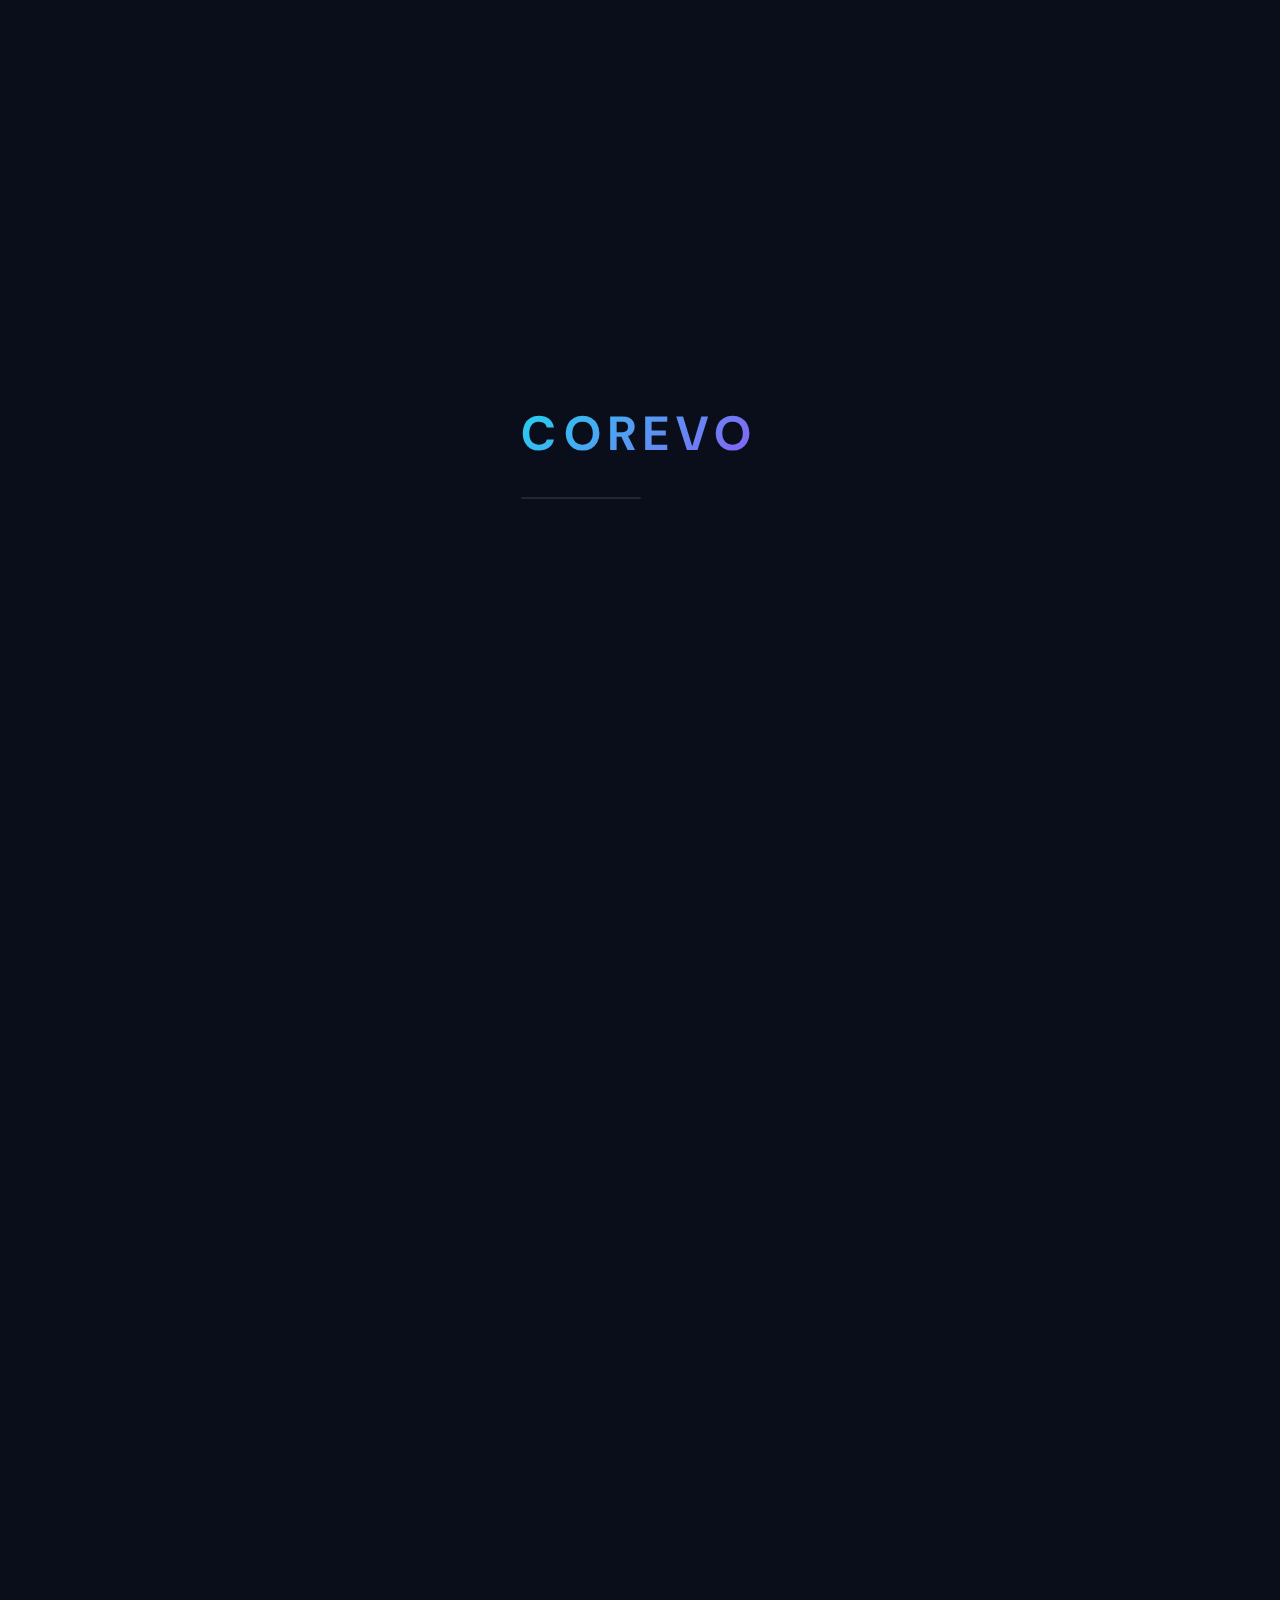
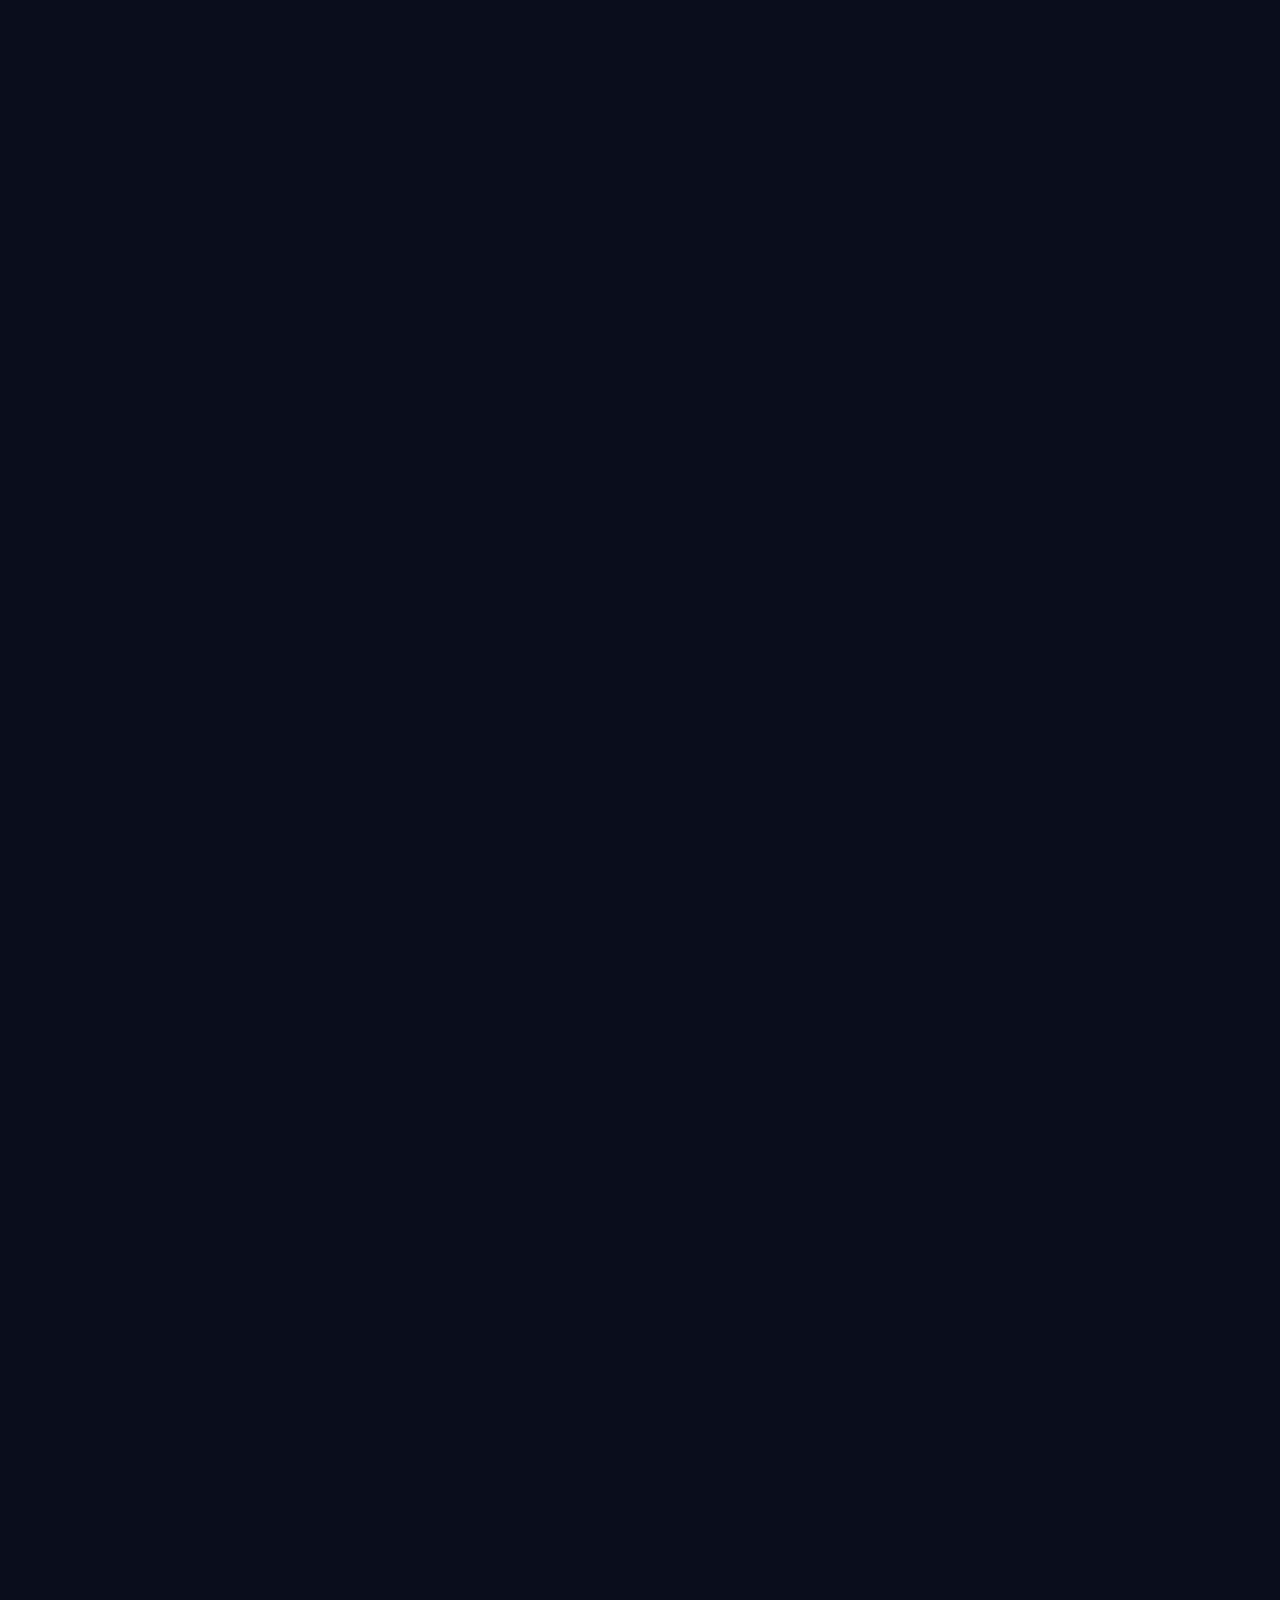
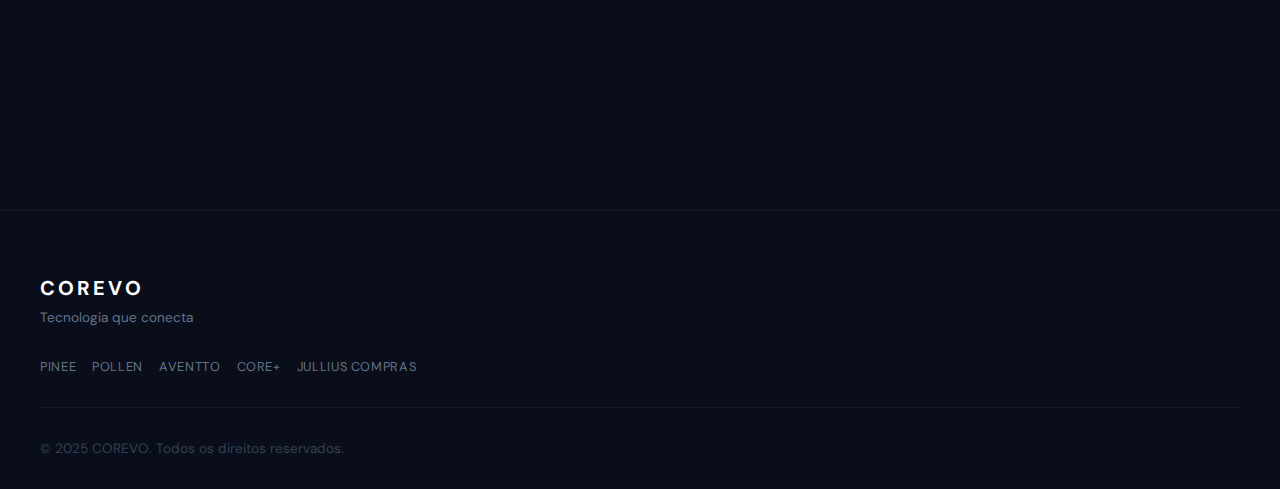
<file: index.html>
<!DOCTYPE html>
<html lang="pt-BR">
<head>
    <meta charset="UTF-8">
    <meta name="viewport" content="width=device-width, initial-scale=1.0">
    <meta name="description" content="COREVO — Ecossistema de tecnologia com PINEE, POLLEN, AVENTTO, CORE+ e JULLIUS COMPRAS. Tecnologia que conecta pessoas e negócios.">
    <title>COREVO — Tecnologia que Conecta</title>
    <link href="https://fonts.googleapis.com/css2?family=DM+Sans:ital,opsz,wght@0,9..40,300;0,9..40,400;0,9..40,500;0,9..40,600;0,9..40,700&display=swap" rel="stylesheet">
    <link rel="stylesheet" href="styles.css">
</head>
<body>
    <!-- Preloader -->
    <div class="preloader" id="preloader">
        <div class="preloader-inner">
            <div class="preloader-logo">COREVO</div>
            <div class="preloader-bar">
                <div class="preloader-progress"></div>
            </div>
        </div>
    </div>

    <!-- Navigation -->
    <nav class="nav" id="nav">
        <div class="nav-inner">
            <a href="index.html" class="nav-logo">COREVO</a>
            <ul class="nav-menu">
                <li><a href="#home">Início</a></li>
                <li><a href="#apps">Apps</a></li>
                <li><a href="#about">Quem Somos</a></li>
                <li><a href="#contact">Contato</a></li>
            </ul>
            <button class="nav-toggle" id="nav-toggle" aria-label="Menu">
                <span></span>
                <span></span>
                <span></span>
            </button>
        </div>
    </nav>

    <!-- Hero -->
    <section class="hero" id="home">
        <div class="hero-bg">
            <div class="hero-gradient"></div>
            <div class="hero-grid"></div>
            <div class="hero-glow hero-glow-1"></div>
            <div class="hero-glow hero-glow-2"></div>
            <div class="hero-glow hero-glow-3"></div>
        </div>
        <div class="hero-content">
            <p class="hero-label">Scroll down to discover</p>
            <h1 class="hero-title">
                <span class="hero-title-line">COREVO é um ecossistema</span>
                <span class="hero-title-line">de tecnologia que conecta</span>
                <span class="hero-title-line">pessoas e negócios.</span>
            </h1>
            <p class="hero-desc">Criamos soluções integradas que transformam a forma como você trabalha, compra e se conecta. Cinco aplicativos, uma visão: simplificar o complexo.</p>
            <a href="#apps" class="hero-cta">
                <span>Conhecer nossos apps</span>
                <svg width="24" height="24" viewBox="0 0 24 24" fill="none"><path d="M12 5v14M19 12l-7 7-7-7" stroke="currentColor" stroke-width="2" stroke-linecap="round" stroke-linejoin="round"/></svg>
            </a>
        </div>
        <div class="hero-scroll">
            <div class="hero-scroll-line"></div>
        </div>
    </section>

    <!-- Apps Section - Montfort style divisions -->
    <section class="apps" id="apps">
        <div class="apps-intro">
            <h2 class="apps-title">Nossos aplicativos se complementam, oferecendo serviços integrados que potencializam sua operação.</h2>
        </div>

        <div class="app-divisions">
            <article class="app-division" data-app="1">
                <div class="app-division-bg"></div>
                <div class="app-division-content">
                    <span class="app-number">01</span>
                    <h3 class="app-name">PINEE</h3>
                    <p class="app-tagline">Gestão inteligente que simplifica o dia a dia.</p>
                    <a href="apps/pinee.html" class="app-link">Saiba mais <span>→</span></a>
                </div>
            </article>

            <article class="app-division" data-app="2">
                <div class="app-division-bg"></div>
                <div class="app-division-content">
                    <span class="app-number">02</span>
                    <h3 class="app-name">POLLEN</h3>
                    <p class="app-tagline">Conectando ideias e pessoas em um só lugar.</p>
                    <a href="apps/pollen.html" class="app-link">Saiba mais <span>→</span></a>
                </div>
            </article>

            <article class="app-division" data-app="3">
                <div class="app-division-bg"></div>
                <div class="app-division-content">
                    <span class="app-number">03</span>
                    <h3 class="app-name">AVENTTO</h3>
                    <p class="app-tagline">Experiências e eventos que inspiram.</p>
                    <a href="apps/aventto.html" class="app-link">Saiba mais <span>→</span></a>
                </div>
            </article>

            <article class="app-division" data-app="4">
                <div class="app-division-bg"></div>
                <div class="app-division-content">
                    <span class="app-number">04</span>
                    <h3 class="app-name">CORE+</h3>
                    <p class="app-tagline">O centro de tudo. Potencial máximo em um só app.</p>
                    <a href="apps/core-plus.html" class="app-link">Saiba mais <span>→</span></a>
                </div>
            </article>

            <article class="app-division" data-app="5">
                <div class="app-division-bg"></div>
                <div class="app-division-content">
                    <span class="app-number">05</span>
                    <h3 class="app-name">JULLIUS COMPRAS</h3>
                    <p class="app-tagline">Compras inteligentes com economia real.</p>
                    <a href="apps/jullius-compras.html" class="app-link">Saiba mais <span>→</span></a>
                </div>
            </article>
        </div>
    </section>

    <!-- About -->
    <section class="about" id="about">
        <div class="about-bg">
            <div class="about-grid"></div>
        </div>
        <div class="about-inner">
            <h2 class="about-title">Tecnologia com propósito. Inovação com integridade.</h2>
            <p class="about-text">A COREVO nasceu da visão de criar um ecossistema digital onde cada aplicativo se conecta ao outro, gerando valor real para pessoas e empresas. Acreditamos em soluções que respeitam o usuário e elevam a experiência.</p>
            <div class="about-stats">
                <div class="about-stat">
                    <span class="about-stat-num" data-target="5">0</span>
                    <span class="about-stat-label">Apps integrados</span>
                </div>
                <div class="about-stat">
                    <span class="about-stat-num" data-target="1">0</span>
                    <span class="about-stat-label">Ecossistema unificado</span>
                </div>
            </div>
        </div>
    </section>

    <!-- Contact -->
    <section class="contact" id="contact">
        <div class="contact-inner">
            <h2 class="contact-title">Vamos conversar?</h2>
            <p class="contact-desc">Entre em contato e descubra como o ecossistema COREVO pode transformar seu negócio.</p>
            <a href="mailto:contato@corevo.com" class="contact-email">contato@corevo.com</a>
        </div>
    </section>

    <!-- Footer -->
    <footer class="footer">
        <div class="footer-inner">
            <div class="footer-brand">
                <a href="index.html" class="footer-logo">COREVO</a>
                <p class="footer-tagline">Tecnologia que conecta</p>
            </div>
            <div class="footer-apps">
                <span>PINEE</span>
                <span>POLLEN</span>
                <span>AVENTTO</span>
                <span>CORE+</span>
                <span>JULLIUS COMPRAS</span>
            </div>
            <div class="footer-bottom">
                <p>© 2025 COREVO. Todos os direitos reservados.</p>
            </div>
        </div>
    </footer>

    <script src="script.js"></script>
</body>
</html>
</file>
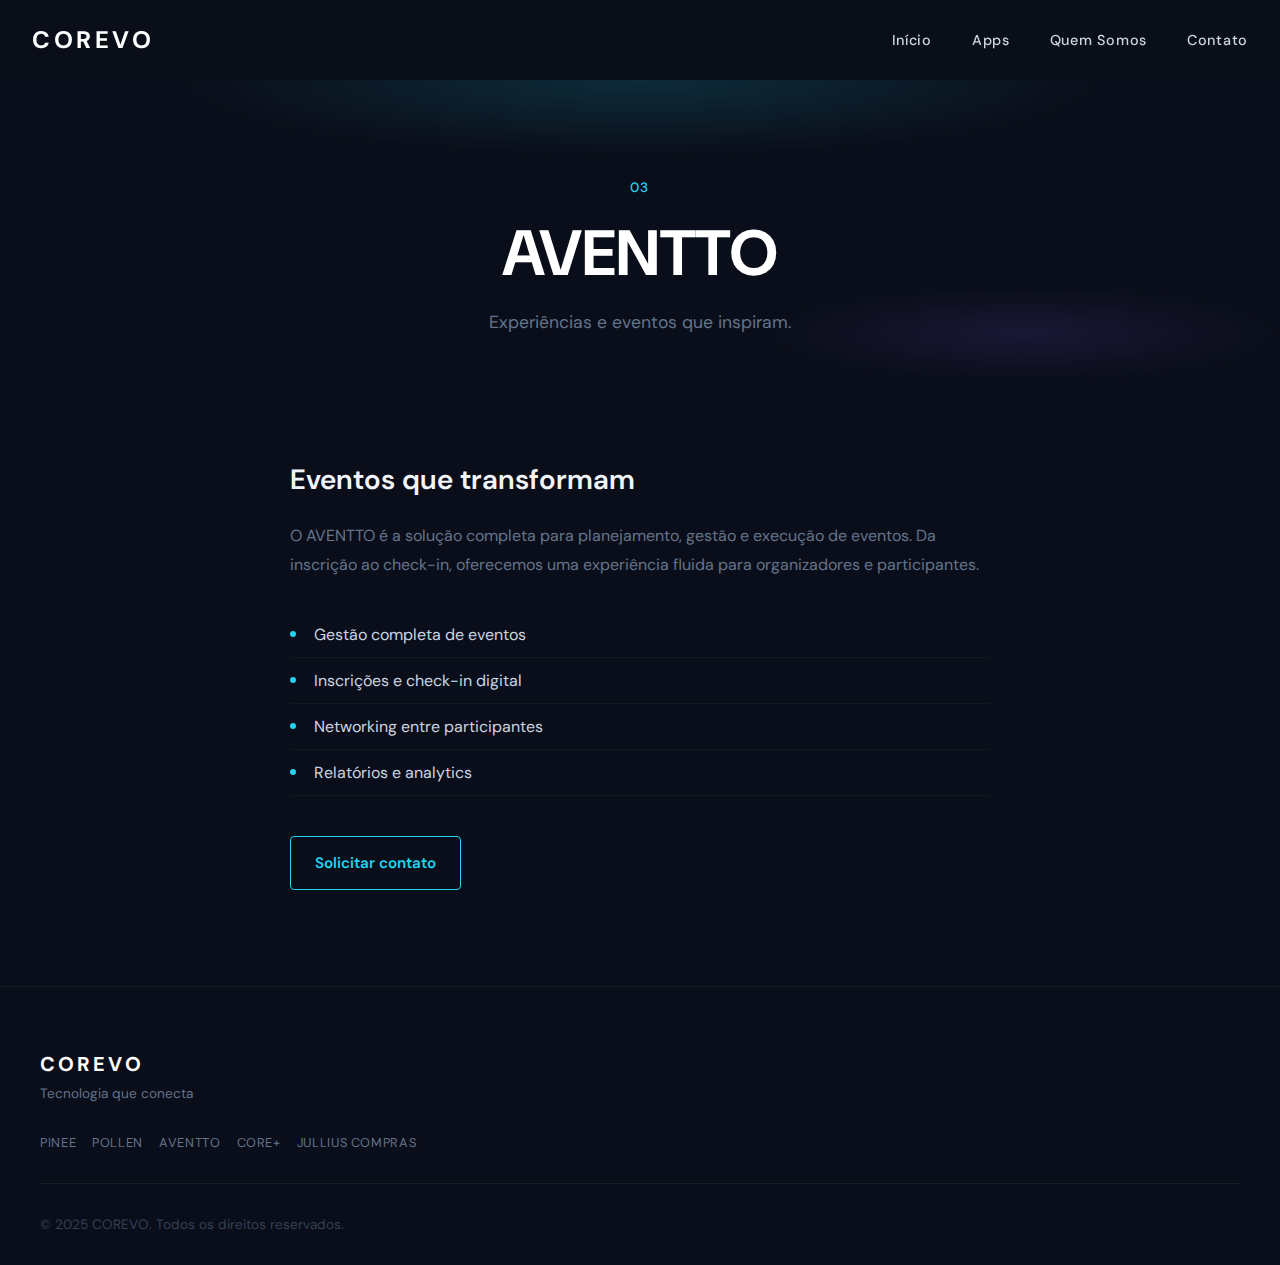
<file: apps/aventto.html>
<!DOCTYPE html>
<html lang="pt-BR">
<head>
    <meta charset="UTF-8">
    <meta name="viewport" content="width=device-width, initial-scale=1.0">
    <meta name="description" content="AVENTTO — Experiências e eventos que inspiram. Parte do ecossistema COREVO.">
    <title>AVENTTO — COREVO</title>
    <link href="https://fonts.googleapis.com/css2?family=DM+Sans:ital,opsz,wght@0,9..40,300;0,9..40,400;0,9..40,500;0,9..40,600;0,9..40,700&display=swap" rel="stylesheet">
    <link rel="stylesheet" href="../styles.css">
    <link rel="stylesheet" href="app.css">
</head>
<body class="app-page">
    <nav class="nav scrolled" id="nav">
        <div class="nav-inner">
            <a href="../index.html" class="nav-logo">COREVO</a>
            <ul class="nav-menu">
                <li><a href="../index.html">Início</a></li>
                <li><a href="../index.html#apps">Apps</a></li>
                <li><a href="../index.html#about">Quem Somos</a></li>
                <li><a href="../index.html#contact">Contato</a></li>
            </ul>
            <button class="nav-toggle" id="nav-toggle" aria-label="Menu">
                <span></span>
                <span></span>
                <span></span>
            </button>
        </div>
    </nav>

    <main class="app-main">
        <header class="app-hero">
            <span class="app-hero-label">03</span>
            <h1 class="app-hero-title">AVENTTO</h1>
            <p class="app-hero-tagline">Experiências e eventos que inspiram.</p>
        </header>

        <section class="app-content">
            <div class="app-content-inner">
                <h2>Eventos que transformam</h2>
                <p>O AVENTTO é a solução completa para planejamento, gestão e execução de eventos. Da inscrição ao check-in, oferecemos uma experiência fluida para organizadores e participantes.</p>
                <ul class="app-features">
                    <li>Gestão completa de eventos</li>
                    <li>Inscrições e check-in digital</li>
                    <li>Networking entre participantes</li>
                    <li>Relatórios e analytics</li>
                </ul>
                <a href="../index.html#contact" class="app-cta">Solicitar contato</a>
            </div>
        </section>
    </main>

    <footer class="footer">
        <div class="footer-inner">
            <div class="footer-brand">
                <a href="../index.html" class="footer-logo">COREVO</a>
                <p class="footer-tagline">Tecnologia que conecta</p>
            </div>
            <div class="footer-apps">
                <span>PINEE</span>
                <span>POLLEN</span>
                <span>AVENTTO</span>
                <span>CORE+</span>
                <span>JULLIUS COMPRAS</span>
            </div>
            <div class="footer-bottom">
                <p>© 2025 COREVO. Todos os direitos reservados.</p>
            </div>
        </div>
    </footer>

    <script src="../script.js"></script>
</body>
</html>
</file>
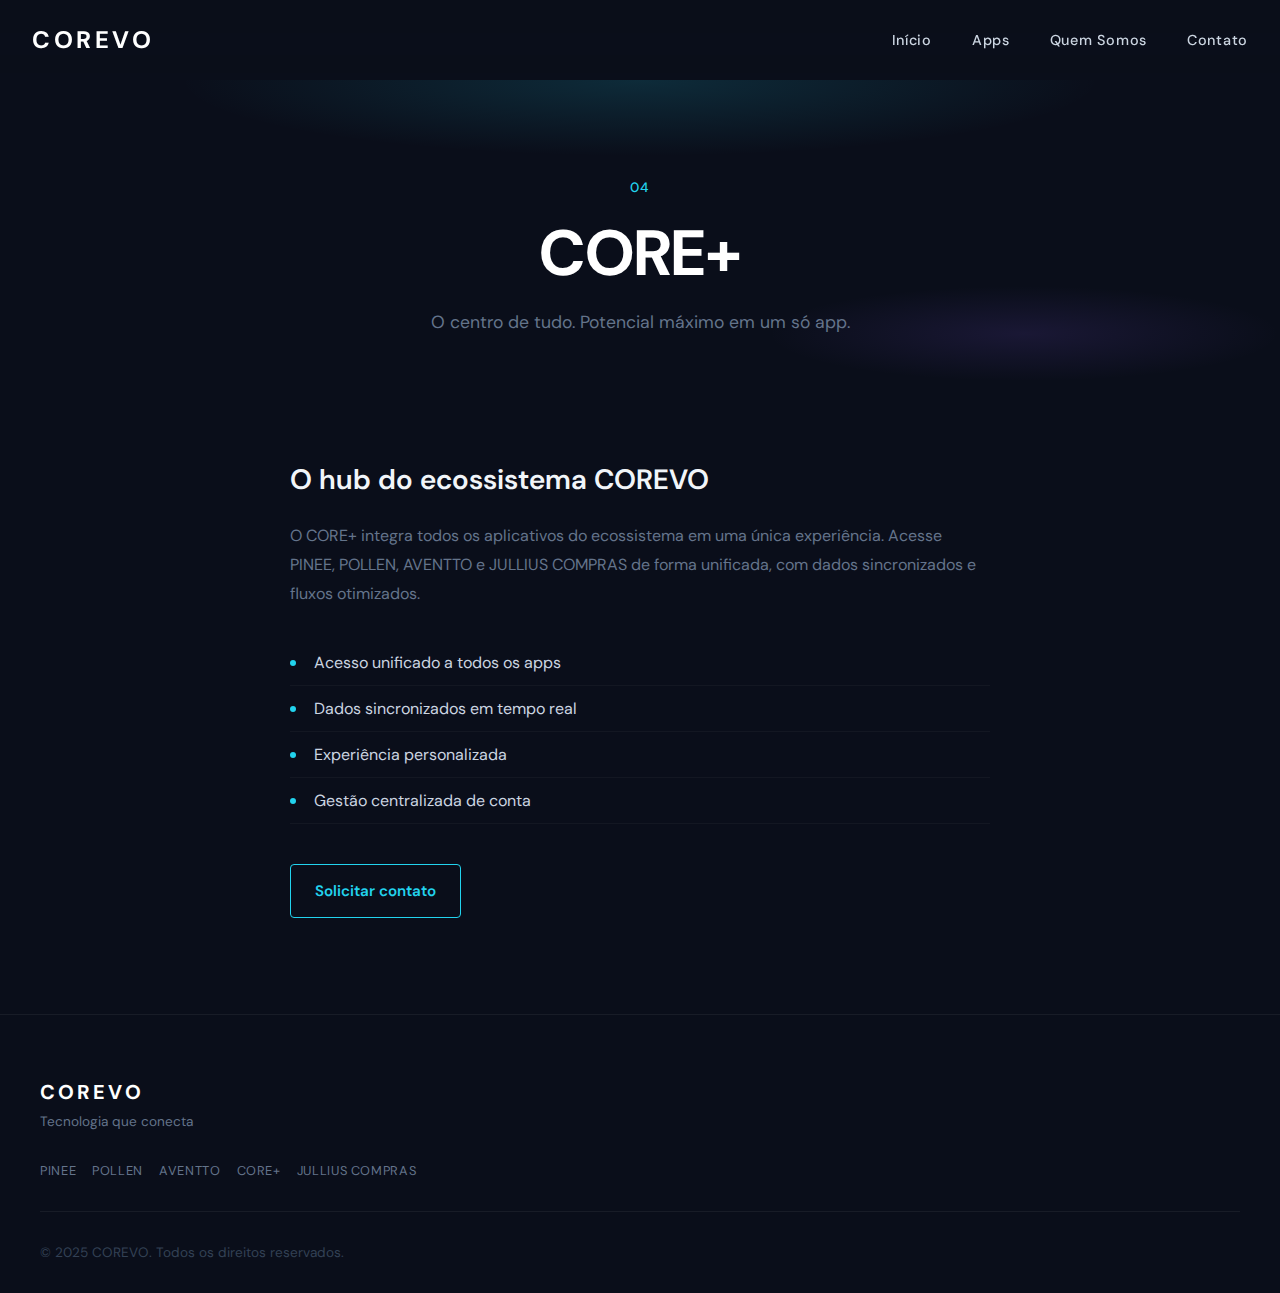
<file: apps/core-plus.html>
<!DOCTYPE html>
<html lang="pt-BR">
<head>
    <meta charset="UTF-8">
    <meta name="viewport" content="width=device-width, initial-scale=1.0">
    <meta name="description" content="CORE+ — O centro de tudo. Potencial máximo em um só app. Parte do ecossistema COREVO.">
    <title>CORE+ — COREVO</title>
    <link href="https://fonts.googleapis.com/css2?family=DM+Sans:ital,opsz,wght@0,9..40,300;0,9..40,400;0,9..40,500;0,9..40,600;0,9..40,700&display=swap" rel="stylesheet">
    <link rel="stylesheet" href="../styles.css">
    <link rel="stylesheet" href="app.css">
</head>
<body class="app-page">
    <nav class="nav scrolled" id="nav">
        <div class="nav-inner">
            <a href="../index.html" class="nav-logo">COREVO</a>
            <ul class="nav-menu">
                <li><a href="../index.html">Início</a></li>
                <li><a href="../index.html#apps">Apps</a></li>
                <li><a href="../index.html#about">Quem Somos</a></li>
                <li><a href="../index.html#contact">Contato</a></li>
            </ul>
            <button class="nav-toggle" id="nav-toggle" aria-label="Menu">
                <span></span>
                <span></span>
                <span></span>
            </button>
        </div>
    </nav>

    <main class="app-main">
        <header class="app-hero">
            <span class="app-hero-label">04</span>
            <h1 class="app-hero-title">CORE+</h1>
            <p class="app-hero-tagline">O centro de tudo. Potencial máximo em um só app.</p>
        </header>

        <section class="app-content">
            <div class="app-content-inner">
                <h2>O hub do ecossistema COREVO</h2>
                <p>O CORE+ integra todos os aplicativos do ecossistema em uma única experiência. Acesse PINEE, POLLEN, AVENTTO e JULLIUS COMPRAS de forma unificada, com dados sincronizados e fluxos otimizados.</p>
                <ul class="app-features">
                    <li>Acesso unificado a todos os apps</li>
                    <li>Dados sincronizados em tempo real</li>
                    <li>Experiência personalizada</li>
                    <li>Gestão centralizada de conta</li>
                </ul>
                <a href="../index.html#contact" class="app-cta">Solicitar contato</a>
            </div>
        </section>
    </main>

    <footer class="footer">
        <div class="footer-inner">
            <div class="footer-brand">
                <a href="../index.html" class="footer-logo">COREVO</a>
                <p class="footer-tagline">Tecnologia que conecta</p>
            </div>
            <div class="footer-apps">
                <span>PINEE</span>
                <span>POLLEN</span>
                <span>AVENTTO</span>
                <span>CORE+</span>
                <span>JULLIUS COMPRAS</span>
            </div>
            <div class="footer-bottom">
                <p>© 2025 COREVO. Todos os direitos reservados.</p>
            </div>
        </div>
    </footer>

    <script src="../script.js"></script>
</body>
</html>
</file>
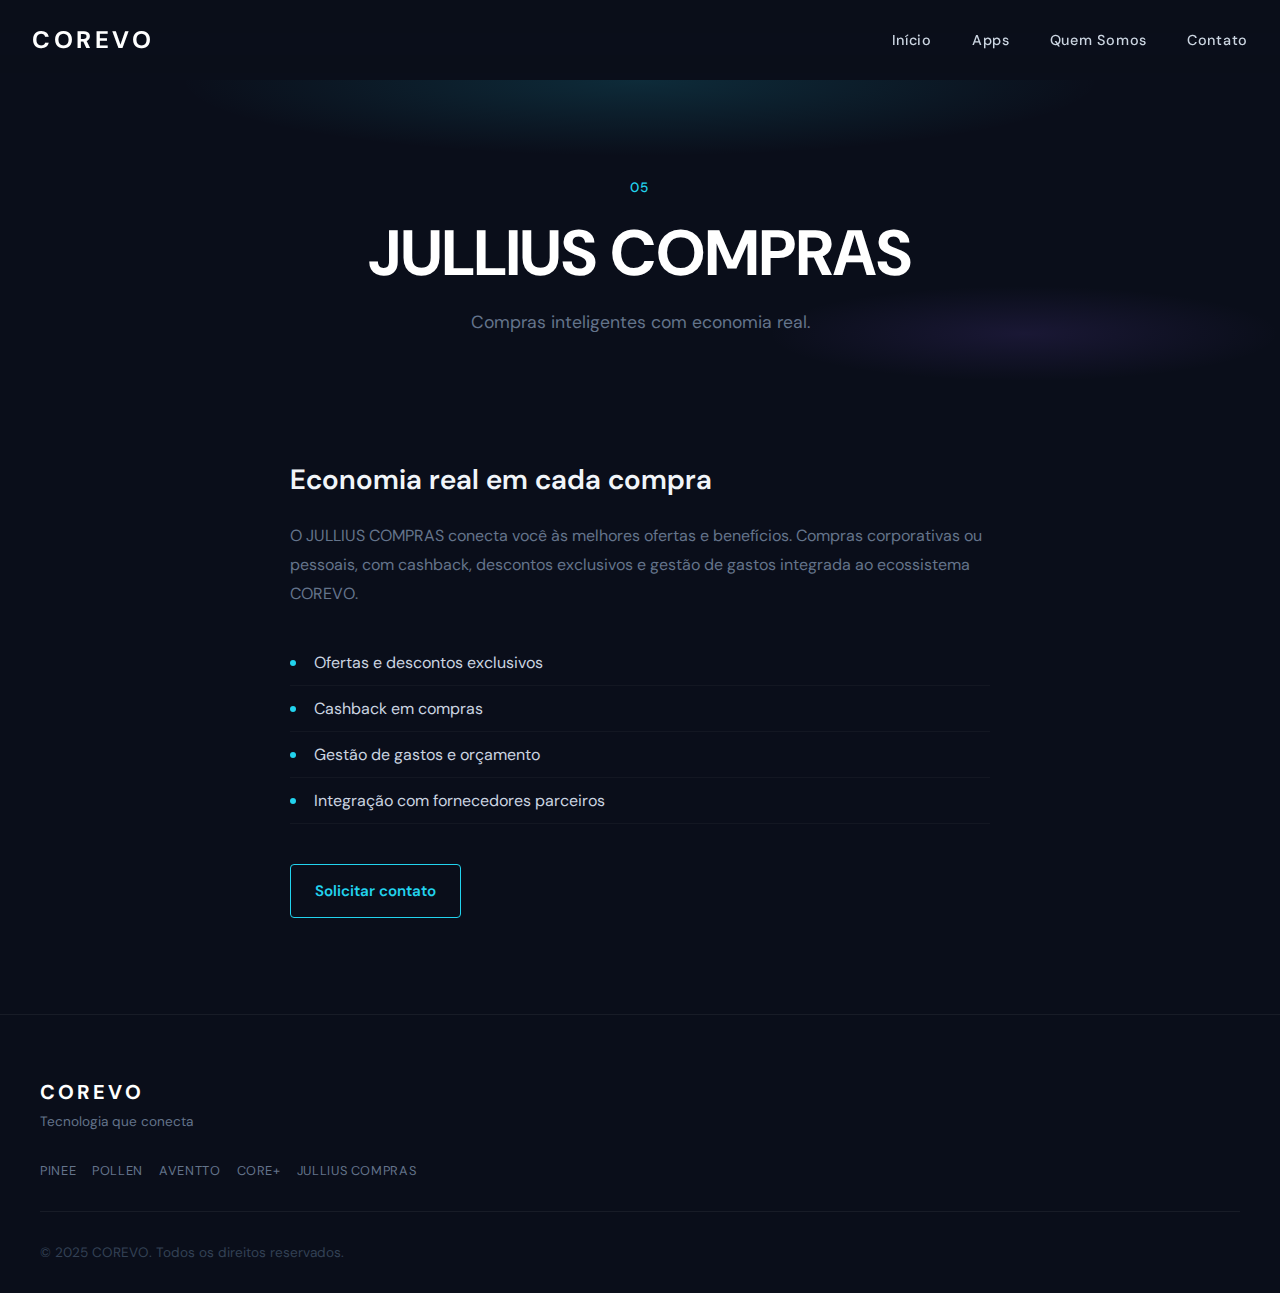
<file: apps/jullius-compras.html>
<!DOCTYPE html>
<html lang="pt-BR">
<head>
    <meta charset="UTF-8">
    <meta name="viewport" content="width=device-width, initial-scale=1.0">
    <meta name="description" content="JULLIUS COMPRAS — Compras inteligentes com economia real. Parte do ecossistema COREVO.">
    <title>JULLIUS COMPRAS — COREVO</title>
    <link href="https://fonts.googleapis.com/css2?family=DM+Sans:ital,opsz,wght@0,9..40,300;0,9..40,400;0,9..40,500;0,9..40,600;0,9..40,700&display=swap" rel="stylesheet">
    <link rel="stylesheet" href="../styles.css">
    <link rel="stylesheet" href="app.css">
</head>
<body class="app-page">
    <nav class="nav scrolled" id="nav">
        <div class="nav-inner">
            <a href="../index.html" class="nav-logo">COREVO</a>
            <ul class="nav-menu">
                <li><a href="../index.html">Início</a></li>
                <li><a href="../index.html#apps">Apps</a></li>
                <li><a href="../index.html#about">Quem Somos</a></li>
                <li><a href="../index.html#contact">Contato</a></li>
            </ul>
            <button class="nav-toggle" id="nav-toggle" aria-label="Menu">
                <span></span>
                <span></span>
                <span></span>
            </button>
        </div>
    </nav>

    <main class="app-main">
        <header class="app-hero">
            <span class="app-hero-label">05</span>
            <h1 class="app-hero-title">JULLIUS COMPRAS</h1>
            <p class="app-hero-tagline">Compras inteligentes com economia real.</p>
        </header>

        <section class="app-content">
            <div class="app-content-inner">
                <h2>Economia real em cada compra</h2>
                <p>O JULLIUS COMPRAS conecta você às melhores ofertas e benefícios. Compras corporativas ou pessoais, com cashback, descontos exclusivos e gestão de gastos integrada ao ecossistema COREVO.</p>
                <ul class="app-features">
                    <li>Ofertas e descontos exclusivos</li>
                    <li>Cashback em compras</li>
                    <li>Gestão de gastos e orçamento</li>
                    <li>Integração com fornecedores parceiros</li>
                </ul>
                <a href="../index.html#contact" class="app-cta">Solicitar contato</a>
            </div>
        </section>
    </main>

    <footer class="footer">
        <div class="footer-inner">
            <div class="footer-brand">
                <a href="../index.html" class="footer-logo">COREVO</a>
                <p class="footer-tagline">Tecnologia que conecta</p>
            </div>
            <div class="footer-apps">
                <span>PINEE</span>
                <span>POLLEN</span>
                <span>AVENTTO</span>
                <span>CORE+</span>
                <span>JULLIUS COMPRAS</span>
            </div>
            <div class="footer-bottom">
                <p>© 2025 COREVO. Todos os direitos reservados.</p>
            </div>
        </div>
    </footer>

    <script src="../script.js"></script>
</body>
</html>
</file>
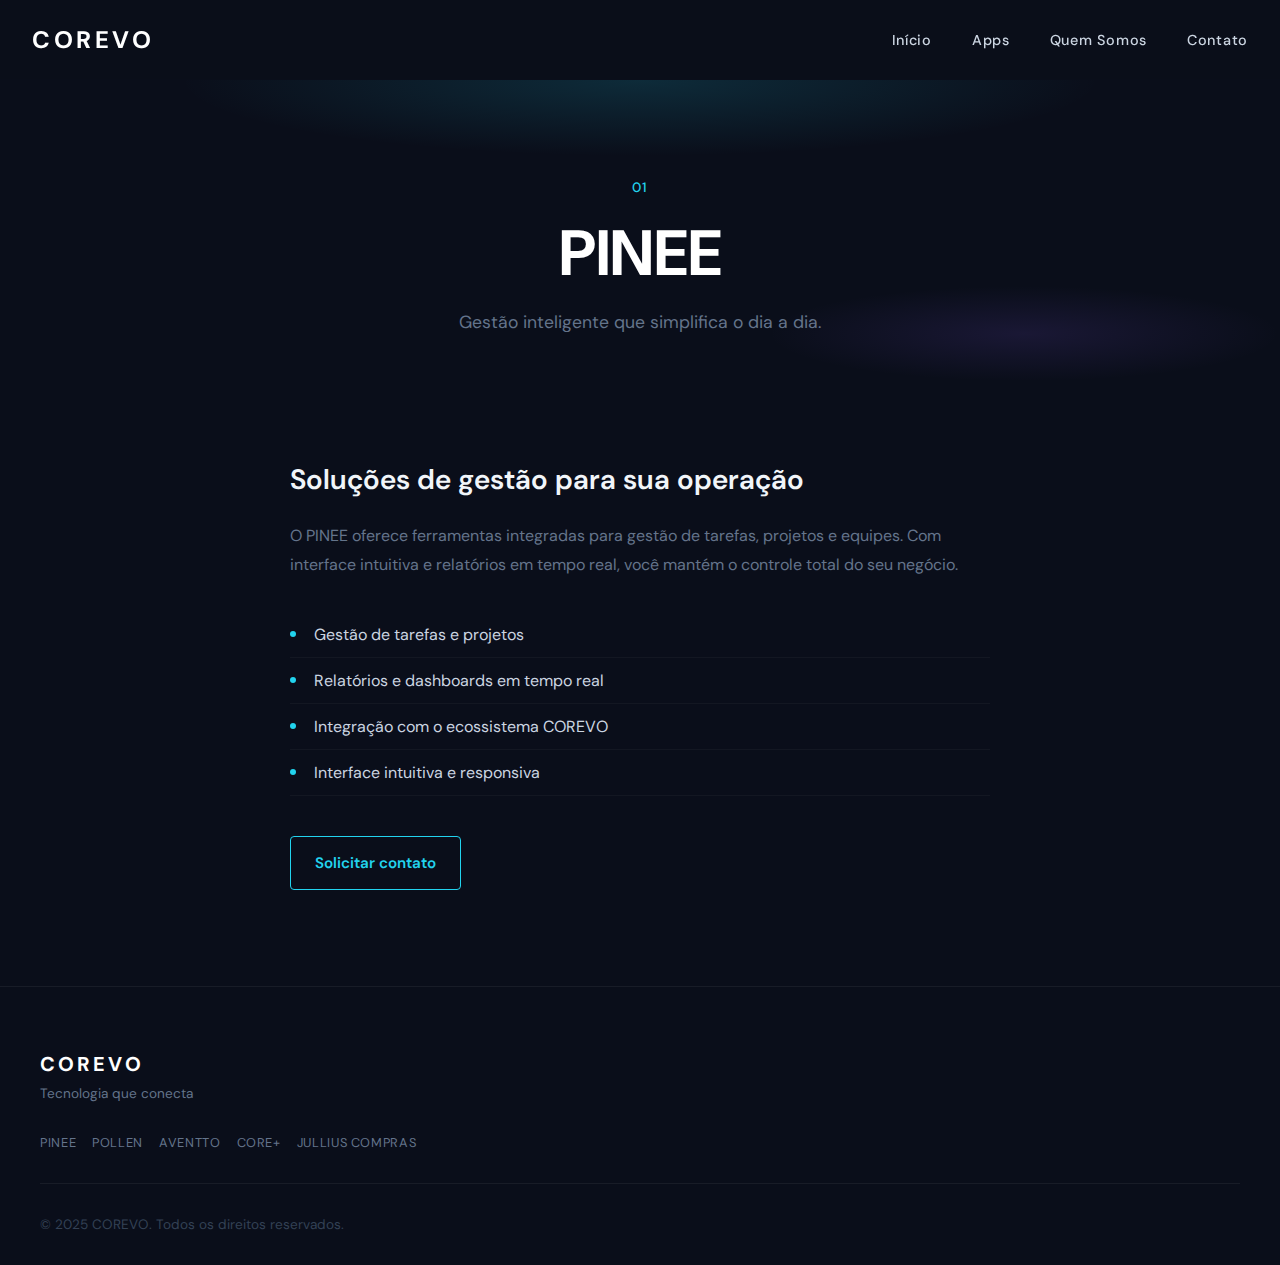
<file: apps/pinee.html>
<!DOCTYPE html>
<html lang="pt-BR">
<head>
    <meta charset="UTF-8">
    <meta name="viewport" content="width=device-width, initial-scale=1.0">
    <meta name="description" content="PINEE — Gestão inteligente que simplifica o dia a dia. Parte do ecossistema COREVO.">
    <title>PINEE — COREVO</title>
    <link href="https://fonts.googleapis.com/css2?family=DM+Sans:ital,opsz,wght@0,9..40,300;0,9..40,400;0,9..40,500;0,9..40,600;0,9..40,700&display=swap" rel="stylesheet">
    <link rel="stylesheet" href="../styles.css">
    <link rel="stylesheet" href="app.css">
</head>
<body class="app-page">
    <nav class="nav scrolled" id="nav">
        <div class="nav-inner">
            <a href="../index.html" class="nav-logo">COREVO</a>
            <ul class="nav-menu">
                <li><a href="../index.html">Início</a></li>
                <li><a href="../index.html#apps">Apps</a></li>
                <li><a href="../index.html#about">Quem Somos</a></li>
                <li><a href="../index.html#contact">Contato</a></li>
            </ul>
            <button class="nav-toggle" id="nav-toggle" aria-label="Menu">
                <span></span>
                <span></span>
                <span></span>
            </button>
        </div>
    </nav>

    <main class="app-main">
        <header class="app-hero">
            <span class="app-hero-label">01</span>
            <h1 class="app-hero-title">PINEE</h1>
            <p class="app-hero-tagline">Gestão inteligente que simplifica o dia a dia.</p>
        </header>

        <section class="app-content">
            <div class="app-content-inner">
                <h2>Soluções de gestão para sua operação</h2>
                <p>O PINEE oferece ferramentas integradas para gestão de tarefas, projetos e equipes. Com interface intuitiva e relatórios em tempo real, você mantém o controle total do seu negócio.</p>
                <ul class="app-features">
                    <li>Gestão de tarefas e projetos</li>
                    <li>Relatórios e dashboards em tempo real</li>
                    <li>Integração com o ecossistema COREVO</li>
                    <li>Interface intuitiva e responsiva</li>
                </ul>
                <a href="../index.html#contact" class="app-cta">Solicitar contato</a>
            </div>
        </section>
    </main>

    <footer class="footer">
        <div class="footer-inner">
            <div class="footer-brand">
                <a href="../index.html" class="footer-logo">COREVO</a>
                <p class="footer-tagline">Tecnologia que conecta</p>
            </div>
            <div class="footer-apps">
                <span>PINEE</span>
                <span>POLLEN</span>
                <span>AVENTTO</span>
                <span>CORE+</span>
                <span>JULLIUS COMPRAS</span>
            </div>
            <div class="footer-bottom">
                <p>© 2025 COREVO. Todos os direitos reservados.</p>
            </div>
        </div>
    </footer>

    <script src="../script.js"></script>
</body>
</html>
</file>
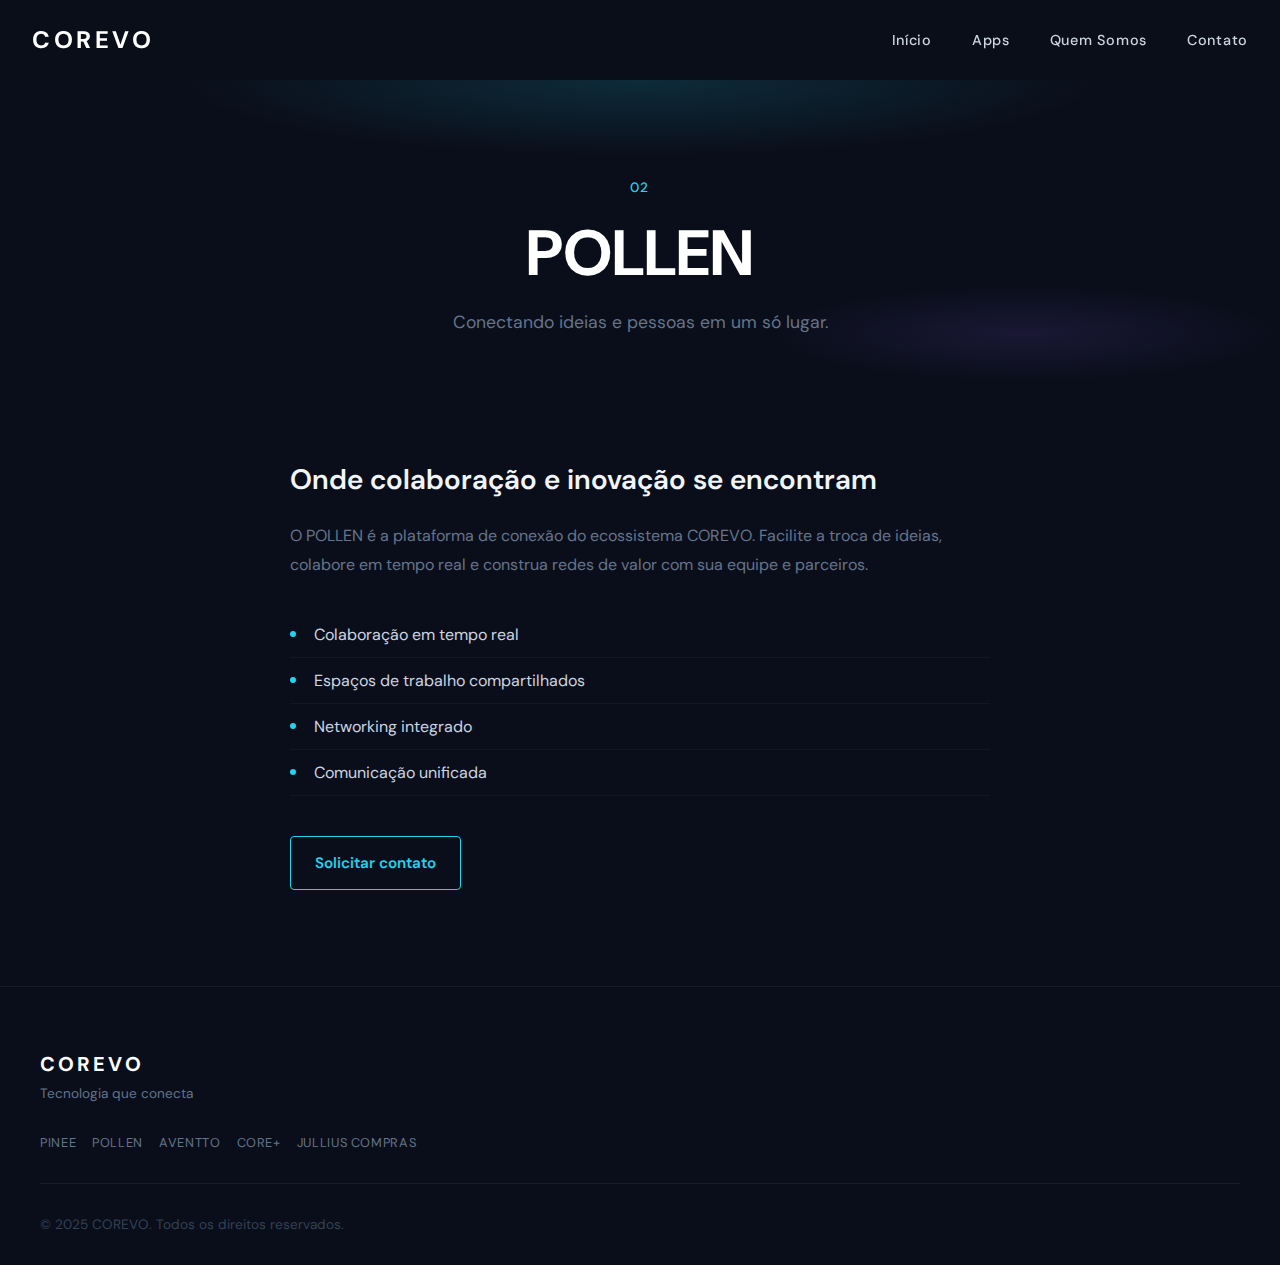
<file: apps/pollen.html>
<!DOCTYPE html>
<html lang="pt-BR">
<head>
    <meta charset="UTF-8">
    <meta name="viewport" content="width=device-width, initial-scale=1.0">
    <meta name="description" content="POLLEN — Conectando ideias e pessoas em um só lugar. Parte do ecossistema COREVO.">
    <title>POLLEN — COREVO</title>
    <link href="https://fonts.googleapis.com/css2?family=DM+Sans:ital,opsz,wght@0,9..40,300;0,9..40,400;0,9..40,500;0,9..40,600;0,9..40,700&display=swap" rel="stylesheet">
    <link rel="stylesheet" href="../styles.css">
    <link rel="stylesheet" href="app.css">
</head>
<body class="app-page">
    <nav class="nav scrolled" id="nav">
        <div class="nav-inner">
            <a href="../index.html" class="nav-logo">COREVO</a>
            <ul class="nav-menu">
                <li><a href="../index.html">Início</a></li>
                <li><a href="../index.html#apps">Apps</a></li>
                <li><a href="../index.html#about">Quem Somos</a></li>
                <li><a href="../index.html#contact">Contato</a></li>
            </ul>
            <button class="nav-toggle" id="nav-toggle" aria-label="Menu">
                <span></span>
                <span></span>
                <span></span>
            </button>
        </div>
    </nav>

    <main class="app-main">
        <header class="app-hero">
            <span class="app-hero-label">02</span>
            <h1 class="app-hero-title">POLLEN</h1>
            <p class="app-hero-tagline">Conectando ideias e pessoas em um só lugar.</p>
        </header>

        <section class="app-content">
            <div class="app-content-inner">
                <h2>Onde colaboração e inovação se encontram</h2>
                <p>O POLLEN é a plataforma de conexão do ecossistema COREVO. Facilite a troca de ideias, colabore em tempo real e construa redes de valor com sua equipe e parceiros.</p>
                <ul class="app-features">
                    <li>Colaboração em tempo real</li>
                    <li>Espaços de trabalho compartilhados</li>
                    <li>Networking integrado</li>
                    <li>Comunicação unificada</li>
                </ul>
                <a href="../index.html#contact" class="app-cta">Solicitar contato</a>
            </div>
        </section>
    </main>

    <footer class="footer">
        <div class="footer-inner">
            <div class="footer-brand">
                <a href="../index.html" class="footer-logo">COREVO</a>
                <p class="footer-tagline">Tecnologia que conecta</p>
            </div>
            <div class="footer-apps">
                <span>PINEE</span>
                <span>POLLEN</span>
                <span>AVENTTO</span>
                <span>CORE+</span>
                <span>JULLIUS COMPRAS</span>
            </div>
            <div class="footer-bottom">
                <p>© 2025 COREVO. Todos os direitos reservados.</p>
            </div>
        </div>
    </footer>

    <script src="../script.js"></script>
</body>
</html>
</file>
<file: styles.css>
/* ============================================
   COREVO — Imersão & Fluidez
   Paleta: Azul profundo, Ciano, Violeta sutil
   Inspirado em mont-fort.com
   ============================================ */

*,
*::before,
*::after {
    margin: 0;
    padding: 0;
    box-sizing: border-box;
}

:root {
    /* Core palette */
    --deep-blue: #0a0e1a;
    --deep-blue-2: #0d1220;
    --deep-blue-3: #111827;
    --cyan: #22d3ee;
    --cyan-dim: rgba(34, 211, 238, 0.15);
    --cyan-glow: rgba(34, 211, 238, 0.4);
    --violet: #8b5cf6;
    --violet-dim: rgba(139, 92, 246, 0.12);
    --violet-glow: rgba(139, 92, 246, 0.25);
    
    /* Neutrals */
    --white: #ffffff;
    --gray-100: #f1f5f9;
    --gray-300: #cbd5e1;
    --gray-500: #64748b;
    --gray-700: #334155;
    
    /* Typography */
    --font-display: 'DM Sans', sans-serif;
    --font-body: 'DM Sans', sans-serif;
    
    /* Transitions */
    --ease-out-expo: cubic-bezier(0.16, 1, 0.3, 1);
    --ease-smooth: cubic-bezier(0.4, 0, 0.2, 1);
}

html {
    scroll-behavior: smooth;
}

body {
    font-family: var(--font-body);
    background: var(--deep-blue);
    color: var(--gray-100);
    overflow-x: hidden;
}

/* ========== Preloader ========== */
.preloader {
    position: fixed;
    inset: 0;
    background: var(--deep-blue);
    display: flex;
    align-items: center;
    justify-content: center;
    z-index: 10000;
    transition: opacity 0.6s var(--ease-out-expo), visibility 0.6s;
}

.preloader.hidden {
    opacity: 0;
    visibility: hidden;
    pointer-events: none;
}

.preloader-inner {
    text-align: center;
}

.preloader-logo {
    font-family: var(--font-display);
    font-size: clamp(2rem, 5vw, 3rem);
    font-weight: 700;
    letter-spacing: 0.15em;
    background: linear-gradient(135deg, var(--cyan), var(--violet));
    -webkit-background-clip: text;
    -webkit-text-fill-color: transparent;
    background-clip: text;
    margin-bottom: 2rem;
}

.preloader-bar {
    width: 120px;
    height: 2px;
    background: rgba(255, 255, 255, 0.1);
    border-radius: 2px;
    overflow: hidden;
}

.preloader-progress {
    height: 100%;
    width: 0%;
    background: linear-gradient(90deg, var(--cyan), var(--violet));
    border-radius: 2px;
    animation: preloadProgress 1.5s var(--ease-out-expo) forwards;
}

@keyframes preloadProgress {
    to { width: 100%; }
}

/* ========== Navigation ========== */
.nav {
    position: fixed;
    top: 0;
    left: 0;
    right: 0;
    z-index: 1000;
    padding: 1.5rem 2rem;
    transition: background 0.4s var(--ease-smooth), padding 0.4s var(--ease-smooth);
}

.nav.scrolled {
    background: rgba(10, 14, 26, 0.85);
    backdrop-filter: blur(20px);
    -webkit-backdrop-filter: blur(20px);
}

.nav-inner {
    max-width: 1400px;
    margin: 0 auto;
    display: flex;
    align-items: center;
    justify-content: space-between;
}

.nav-logo {
    font-family: var(--font-display);
    font-size: 1.5rem;
    font-weight: 700;
    letter-spacing: 0.15em;
    color: var(--white);
    text-decoration: none;
    transition: color 0.3s ease;
}

.nav-logo:hover {
    color: var(--cyan);
}

.nav-menu {
    display: flex;
    list-style: none;
    gap: 2.5rem;
}

.nav-menu a {
    color: var(--gray-300);
    text-decoration: none;
    font-weight: 500;
    font-size: 0.9rem;
    letter-spacing: 0.05em;
    position: relative;
    transition: color 0.3s ease;
}

.nav-menu a::after {
    content: '';
    position: absolute;
    bottom: -4px;
    left: 0;
    width: 0;
    height: 1px;
    background: linear-gradient(90deg, var(--cyan), var(--violet));
    transition: width 0.3s var(--ease-smooth);
}

.nav-menu a:hover {
    color: var(--white);
}

.nav-menu a:hover::after {
    width: 100%;
}

.nav-toggle {
    display: none;
    flex-direction: column;
    gap: 6px;
    background: none;
    border: none;
    cursor: pointer;
    padding: 8px;
}

.nav-toggle span {
    width: 24px;
    height: 2px;
    background: var(--white);
    transition: transform 0.3s ease, opacity 0.3s ease;
}

/* ========== Hero ========== */
.hero {
    min-height: 100vh;
    display: flex;
    align-items: center;
    justify-content: center;
    position: relative;
    overflow: hidden;
}

.hero-bg {
    position: absolute;
    inset: 0;
}

.hero-gradient {
    position: absolute;
    inset: 0;
    background: 
        radial-gradient(ellipse 80% 50% at 50% 0%, var(--cyan-dim) 0%, transparent 50%),
        radial-gradient(ellipse 60% 40% at 80% 80%, var(--violet-dim) 0%, transparent 50%),
        radial-gradient(ellipse 40% 30% at 20% 60%, var(--cyan-dim) 0%, transparent 40%);
}

.hero-grid {
    position: absolute;
    inset: 0;
    background-image: 
        linear-gradient(rgba(34, 211, 238, 0.03) 1px, transparent 1px),
        linear-gradient(90deg, rgba(34, 211, 238, 0.03) 1px, transparent 1px);
    background-size: 60px 60px;
    mask-image: radial-gradient(ellipse 80% 80% at 50% 50%, black 20%, transparent 70%);
}

.hero-glow {
    position: absolute;
    border-radius: 50%;
    filter: blur(100px);
    opacity: 0.5;
    animation: glowPulse 8s ease-in-out infinite;
}

.hero-glow-1 {
    width: 400px;
    height: 400px;
    background: var(--cyan-glow);
    top: -10%;
    right: -5%;
}

.hero-glow-2 {
    width: 300px;
    height: 300px;
    background: var(--violet-glow);
    bottom: 10%;
    left: -5%;
    animation-delay: -3s;
}

.hero-glow-3 {
    width: 200px;
    height: 200px;
    background: var(--cyan-glow);
    top: 50%;
    left: 30%;
    animation-delay: -5s;
}

@keyframes glowPulse {
    0%, 100% { opacity: 0.3; transform: scale(1); }
    50% { opacity: 0.6; transform: scale(1.1); }
}

.hero-content {
    position: relative;
    z-index: 2;
    text-align: center;
    max-width: 900px;
    padding: 0 2rem;
}

.hero-label {
    font-size: 0.75rem;
    letter-spacing: 0.3em;
    text-transform: uppercase;
    color: var(--gray-500);
    margin-bottom: 2rem;
    animation: fadeUp 1s var(--ease-out-expo) 0.2s both;
}

.hero-title {
    font-family: var(--font-display);
    font-size: clamp(2.5rem, 6vw, 4rem);
    font-weight: 700;
    line-height: 1.15;
    letter-spacing: -0.01em;
    margin-bottom: 1.5rem;
}

.hero-title-line {
    display: block;
    animation: fadeUp 1s var(--ease-out-expo) both;
}

.hero-title-line:nth-child(1) { animation-delay: 0.4s; }
.hero-title-line:nth-child(2) { animation-delay: 0.5s; }
.hero-title-line:nth-child(3) { animation-delay: 0.6s; }

.hero-desc {
    font-size: 1.1rem;
    color: var(--gray-300);
    line-height: 1.7;
    max-width: 560px;
    margin: 0 auto 2.5rem;
    animation: fadeUp 1s var(--ease-out-expo) 0.8s both;
}

.hero-cta {
    display: inline-flex;
    align-items: center;
    gap: 0.75rem;
    color: var(--cyan);
    text-decoration: none;
    font-weight: 600;
    font-size: 0.95rem;
    letter-spacing: 0.05em;
    padding: 1rem 1.5rem;
    border: 1px solid var(--cyan);
    border-radius: 4px;
    transition: all 0.3s var(--ease-smooth);
    animation: fadeUp 1s var(--ease-out-expo) 1s both;
}

.hero-cta:hover {
    background: var(--cyan);
    color: var(--deep-blue);
    transform: translateY(-2px);
}

.hero-cta svg {
    transition: transform 0.3s ease;
}

.hero-cta:hover svg {
    transform: translateY(4px);
}

.hero-scroll {
    position: absolute;
    bottom: 2rem;
    left: 50%;
    transform: translateX(-50%);
}

.hero-scroll-line {
    width: 1px;
    height: 60px;
    background: linear-gradient(to bottom, var(--cyan), transparent);
    animation: scrollLine 2s ease-in-out infinite;
}

@keyframes scrollLine {
    0%, 100% { opacity: 0.3; transform: scaleY(0.5); }
    50% { opacity: 1; transform: scaleY(1); }
}

@keyframes fadeUp {
    from {
        opacity: 0;
        transform: translateY(30px);
    }
    to {
        opacity: 1;
        transform: translateY(0);
    }
}

/* ========== Apps Section ========== */
.apps {
    padding: 8rem 2rem 10rem;
    position: relative;
}

.apps-intro {
    max-width: 900px;
    margin: 0 auto 6rem;
    text-align: center;
}

.apps-title {
    font-family: var(--font-display);
    font-size: clamp(1.75rem, 4vw, 2.5rem);
    font-weight: 700;
    line-height: 1.3;
    color: var(--gray-100);
}

.app-divisions {
    max-width: 1200px;
    margin: 0 auto;
}

.app-division {
    position: relative;
    padding: 4rem 3rem;
    margin-bottom: 2px;
    background: var(--deep-blue-2);
    overflow: hidden;
    transition: all 0.5s var(--ease-out-expo);
    cursor: pointer;
}

.app-division::before {
    content: '';
    position: absolute;
    left: 0;
    top: 0;
    bottom: 0;
    width: 3px;
    background: linear-gradient(180deg, var(--cyan), var(--violet));
    transform: scaleY(0);
    transform-origin: top;
    transition: transform 0.5s var(--ease-out-expo);
}

.app-division:hover {
    background: var(--deep-blue-3);
}

.app-division:hover::before {
    transform: scaleY(1);
}

.app-division-bg {
    position: absolute;
    inset: 0;
    background: radial-gradient(circle at 80% 50%, var(--cyan-dim) 0%, transparent 50%);
    opacity: 0;
    transition: opacity 0.5s ease;
}

.app-division:hover .app-division-bg {
    opacity: 1;
}

.app-division-content {
    position: relative;
    display: flex;
    align-items: center;
    gap: 3rem;
    flex-wrap: wrap;
}

.app-number {
    font-family: var(--font-display);
    font-size: 0.9rem;
    font-weight: 500;
    color: var(--cyan);
    opacity: 0.8;
}

.app-name {
    font-family: var(--font-display);
    font-size: clamp(1.5rem, 3vw, 2rem);
    font-weight: 600;
    color: var(--white);
    min-width: 200px;
}

.app-tagline {
    flex: 1;
    min-width: 200px;
    color: var(--gray-500);
    font-size: 1rem;
}

.app-link {
    color: var(--cyan);
    text-decoration: none;
    font-weight: 600;
    font-size: 0.9rem;
    display: flex;
    align-items: center;
    gap: 0.5rem;
    transition: gap 0.3s ease;
}

.app-link:hover {
    gap: 1rem;
}

.app-link span {
    transition: transform 0.3s ease;
}

.app-division:hover .app-link span {
    transform: translateX(4px);
}

/* ========== About ========== */
.about {
    position: relative;
    padding: 10rem 2rem;
    overflow: hidden;
}

.about-bg {
    position: absolute;
    inset: 0;
}

.about-grid {
    position: absolute;
    inset: 0;
    background-image: 
        linear-gradient(rgba(139, 92, 246, 0.04) 1px, transparent 1px),
        linear-gradient(90deg, rgba(139, 92, 246, 0.04) 1px, transparent 1px);
    background-size: 80px 80px;
}

.about-inner {
    position: relative;
    max-width: 800px;
    margin: 0 auto;
    text-align: center;
}

.about-title {
    font-family: var(--font-display);
    font-size: clamp(1.75rem, 4vw, 2.5rem);
    font-weight: 700;
    line-height: 1.3;
    margin-bottom: 1.5rem;
    color: var(--gray-100);
}

.about-text {
    font-size: 1.1rem;
    color: var(--gray-500);
    line-height: 1.8;
    margin-bottom: 3rem;
}

.about-stats {
    display: flex;
    justify-content: center;
    gap: 4rem;
    flex-wrap: wrap;
}

.about-stat {
    text-align: center;
}

.about-stat-num {
    display: block;
    font-family: var(--font-display);
    font-size: 3rem;
    font-weight: 700;
    background: linear-gradient(135deg, var(--cyan), var(--violet));
    -webkit-background-clip: text;
    -webkit-text-fill-color: transparent;
    background-clip: text;
}

.about-stat-label {
    font-size: 0.9rem;
    color: var(--gray-500);
}

/* ========== Contact ========== */
.contact {
    padding: 8rem 2rem;
    text-align: center;
}

.contact-inner {
    max-width: 600px;
    margin: 0 auto;
}

.contact-title {
    font-family: var(--font-display);
    font-size: clamp(2rem, 4vw, 3rem);
    font-weight: 700;
    margin-bottom: 1rem;
    color: var(--white);
}

.contact-desc {
    color: var(--gray-500);
    margin-bottom: 2rem;
}

.contact-email {
    font-size: 1.25rem;
    color: var(--cyan);
    text-decoration: none;
    font-weight: 600;
    transition: color 0.3s ease, transform 0.3s ease;
}

.contact-email:hover {
    color: var(--violet);
    transform: scale(1.02);
}

/* ========== Footer ========== */
.footer {
    padding: 4rem 2rem 2rem;
    border-top: 1px solid rgba(255, 255, 255, 0.06);
}

.footer-inner {
    max-width: 1200px;
    margin: 0 auto;
}

.footer-brand {
    margin-bottom: 2rem;
}

.footer-logo {
    font-family: var(--font-display);
    font-size: 1.25rem;
    font-weight: 700;
    letter-spacing: 0.15em;
    color: var(--white);
    text-decoration: none;
    display: inline-block;
    margin-bottom: 0.5rem;
}

.footer-tagline {
    font-size: 0.85rem;
    color: var(--gray-500);
}

.footer-apps {
    display: flex;
    flex-wrap: wrap;
    gap: 1rem;
    margin-bottom: 2rem;
}

.footer-apps span {
    font-size: 0.8rem;
    color: var(--gray-500);
    letter-spacing: 0.05em;
}

.footer-bottom {
    padding-top: 2rem;
    border-top: 1px solid rgba(255, 255, 255, 0.06);
}

.footer-bottom p {
    font-size: 0.85rem;
    color: var(--gray-700);
}

/* ========== Scroll Animations ========== */
.reveal {
    opacity: 0;
    transform: translateY(40px);
    transition: opacity 0.8s var(--ease-out-expo), transform 0.8s var(--ease-out-expo);
}

.reveal.visible {
    opacity: 1;
    transform: translateY(0);
}

/* ========== Responsive ========== */
@media (max-width: 768px) {
    .nav-menu {
        position: fixed;
        top: 0;
        right: -100%;
        width: 80%;
        max-width: 320px;
        height: 100vh;
        background: var(--deep-blue-2);
        flex-direction: column;
        padding: 6rem 2rem 2rem;
        gap: 1.5rem;
        transition: right 0.4s var(--ease-out-expo);
        border-left: 1px solid rgba(255, 255, 255, 0.06);
    }
    
    .nav-menu.active {
        right: 0;
    }
    
    .nav-toggle {
        display: flex;
        z-index: 1001;
    }
    
    .nav-toggle.active span:nth-child(1) {
        transform: rotate(45deg) translate(6px, 6px);
    }
    
    .nav-toggle.active span:nth-child(2) {
        opacity: 0;
    }
    
    .nav-toggle.active span:nth-child(3) {
        transform: rotate(-45deg) translate(6px, -6px);
    }
    
    .app-division-content {
        flex-direction: column;
        align-items: flex-start;
        gap: 1rem;
    }
    
    .about-stats {
        gap: 2rem;
    }
}
</file>
<file: apps/app.css>
/* ============================================
   COREVO — App Internal Pages
   ============================================ */

.app-page .preloader {
    display: none;
}

.app-main {
    padding-top: 80px;
    min-height: 100vh;
}

.app-hero {
    padding: 6rem 2rem 4rem;
    text-align: center;
    position: relative;
}

.app-hero::before {
    content: '';
    position: absolute;
    inset: 0;
    background: 
        radial-gradient(ellipse 60% 40% at 50% 0%, var(--cyan-dim) 0%, transparent 60%),
        radial-gradient(ellipse 40% 30% at 80% 80%, var(--violet-dim) 0%, transparent 50%);
    pointer-events: none;
}

.app-hero-label {
    display: inline-block;
    font-size: 0.85rem;
    font-weight: 500;
    color: var(--cyan);
    letter-spacing: 0.1em;
    margin-bottom: 1rem;
}

.app-hero-title {
    font-family: var(--font-display);
    font-size: clamp(2.5rem, 6vw, 4rem);
    font-weight: 700;
    color: var(--white);
    margin-bottom: 1rem;
    position: relative;
}

.app-hero-tagline {
    font-size: 1.1rem;
    color: var(--gray-500);
    max-width: 500px;
    margin: 0 auto;
    position: relative;
}

.app-content {
    padding: 4rem 2rem 6rem;
}

.app-content-inner {
    max-width: 700px;
    margin: 0 auto;
}

.app-content-inner h2 {
    font-family: var(--font-display);
    font-size: 1.75rem;
    font-weight: 600;
    color: var(--gray-100);
    margin-bottom: 1.5rem;
}

.app-content-inner p {
    color: var(--gray-500);
    line-height: 1.8;
    margin-bottom: 2rem;
}

.app-features {
    list-style: none;
    margin-bottom: 2.5rem;
}

.app-features li {
    color: var(--gray-300);
    padding: 0.75rem 0;
    padding-left: 1.5rem;
    position: relative;
    border-bottom: 1px solid rgba(255, 255, 255, 0.04);
}

.app-features li::before {
    content: '';
    position: absolute;
    left: 0;
    top: 50%;
    transform: translateY(-50%);
    width: 6px;
    height: 6px;
    background: var(--cyan);
    border-radius: 50%;
}

.app-cta {
    display: inline-flex;
    align-items: center;
    gap: 0.5rem;
    color: var(--cyan);
    text-decoration: none;
    font-weight: 600;
    font-size: 0.95rem;
    padding: 1rem 1.5rem;
    border: 1px solid var(--cyan);
    border-radius: 4px;
    transition: all 0.3s var(--ease-smooth);
}

.app-cta:hover {
    background: var(--cyan);
    color: var(--deep-blue);
}
</file>
